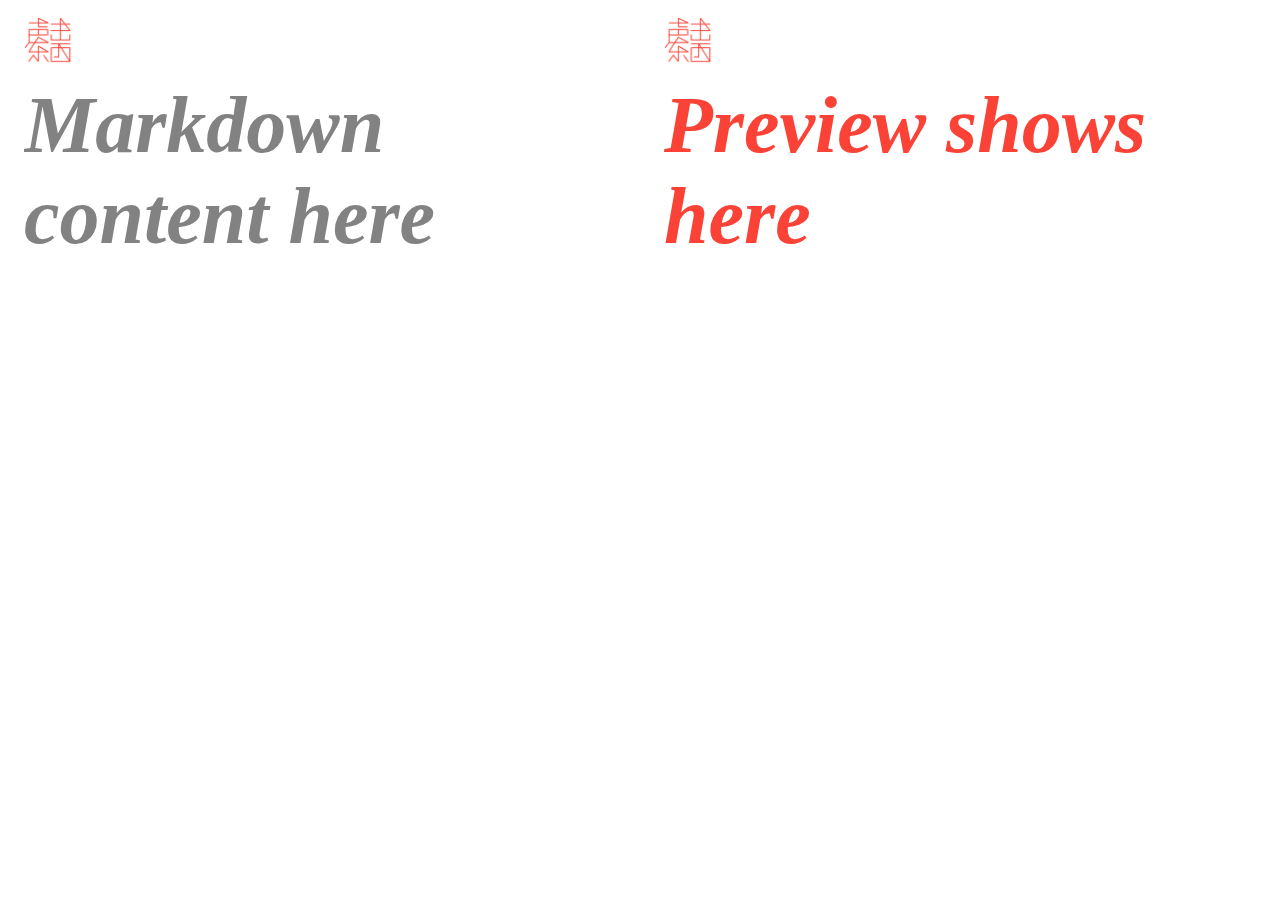
<file: converter/index.html>
<!DOCTYPE html>
<html>

<head>
  <link rel="stylesheet" type="text/css" href="./main.css">
  <script src="./libs/showdown.js"></script>
  <script src="./styles.js"></script>
  <script src="./main.js"></script>
  <title>ETW Newletter Converter</title>
</head>

<body>
  <div class="wrapper">
    <div class="pane md-pane">
      <div class="pane-header">
        <img class="header-image" src="../assets/etw_white_sq.jpg" />
      </div>
      <textarea class="md-input" id="input"></textarea>
    </div>

    <div class="pane preview-pane">
      <div class="pane-header" >
        <img class="header-image" src="../assets/etw_white_sq.jpg" />
        <div class="button-wrapper" id="previewButtonContainer">
          <div class="button active" id="buttonHtml">Preview</div>
          <div class="button" id="buttonRaw">Raw</div>
        </div>
      </div>
      <div class="preview" id="previewHtml"></div>
      <div class="preview hidden" id="previewRaw"></div>
      <div class="placeholder" id="previewPlaceholder">
        Preview shows here
      </div>
    </div>
  </div>
</body>

</html>
</file>
<file: converter/main.css>
html,
body {
  font-family: sans-serif;
  height: 100%;
  margin: 0;
  padding: 0;
}

.hidden {
  display: none !important;
}

.wrapper {
  display: flex;
  height: 100%;
  overflow: hidden;
  width: 100%;
}

.pane {
  display: flex;
  flex-direction: column;
  width: 50%;
}

.md-pane {
  align-items: center;
  font-size: 1rem;
  padding: 1rem 1.5rem 0;
}

.preview-pane {
  align-items: center;
  background-color: #FFF;
  padding: 1rem 1.5rem;
}

.pane-header {
  display: flex;
  height: 3rem;
  line-height: 20px;
  margin-bottom: 1rem;
  max-width: 600px;
  width: 100%;
}

.header-image {
  height: 48px;
  width: 48px;
}

.input-wrapper {
  flex: 1 1 auto;
  height: 100%;
}

.md-input {
  background: transparent;
  border: none;
  color: #757575;
  font-size: 1rem;
  height: 100%;
  max-width: 600px;
  outline: none;
  padding: 0;
  resize: none;
  width: 100%;
}

.md-input::placeholder,
.placeholder {
  color: #757575;
  font-family: Impact;
  font-size: 5rem;
  font-style: italic;
  font-weight: bold;
  opacity: .9;
}

.md-input.empty {
  font-size: 5rem;
  font-style: italic;
}

.preview-pane .pane-header {
  display: flex;
  max-width: 600px;
  width: 100%;
}

.button-wrapper {
  align-items: flex-end;
  display: flex;
  height: 48px;
  margin-left: auto;
}

.preview-pane .button {
  color: #FA4236;
  font-size: 1rem;
  font-weight: bold;
  height: 1.25rem;
  margin: 0 .5rem;
  text-transform: uppercase;
}

.preview-pane .button:hover,
.preview-pane .button.active  {
  box-shadow: inset 0 -2px 0 0 #FA4236;
}

.preview {
  overflow: auto;
  padding: 0 1.5rem;
  width: calc(100% - 3rem);
}

.preview img {
  width: 100%;
}

#previewHtml,
#previewHtml img {
  max-width: 600px;
}

#previewRaw {
  font-family: 'Courier New', Courier, monospace;
  max-width: 600px;
  opacity: 0.65;
  padding-top: 0.5rem;
}

.placeholder {
  color: #FA4236;
  max-width: 600px;
  opacity: 1;
}
</file>
